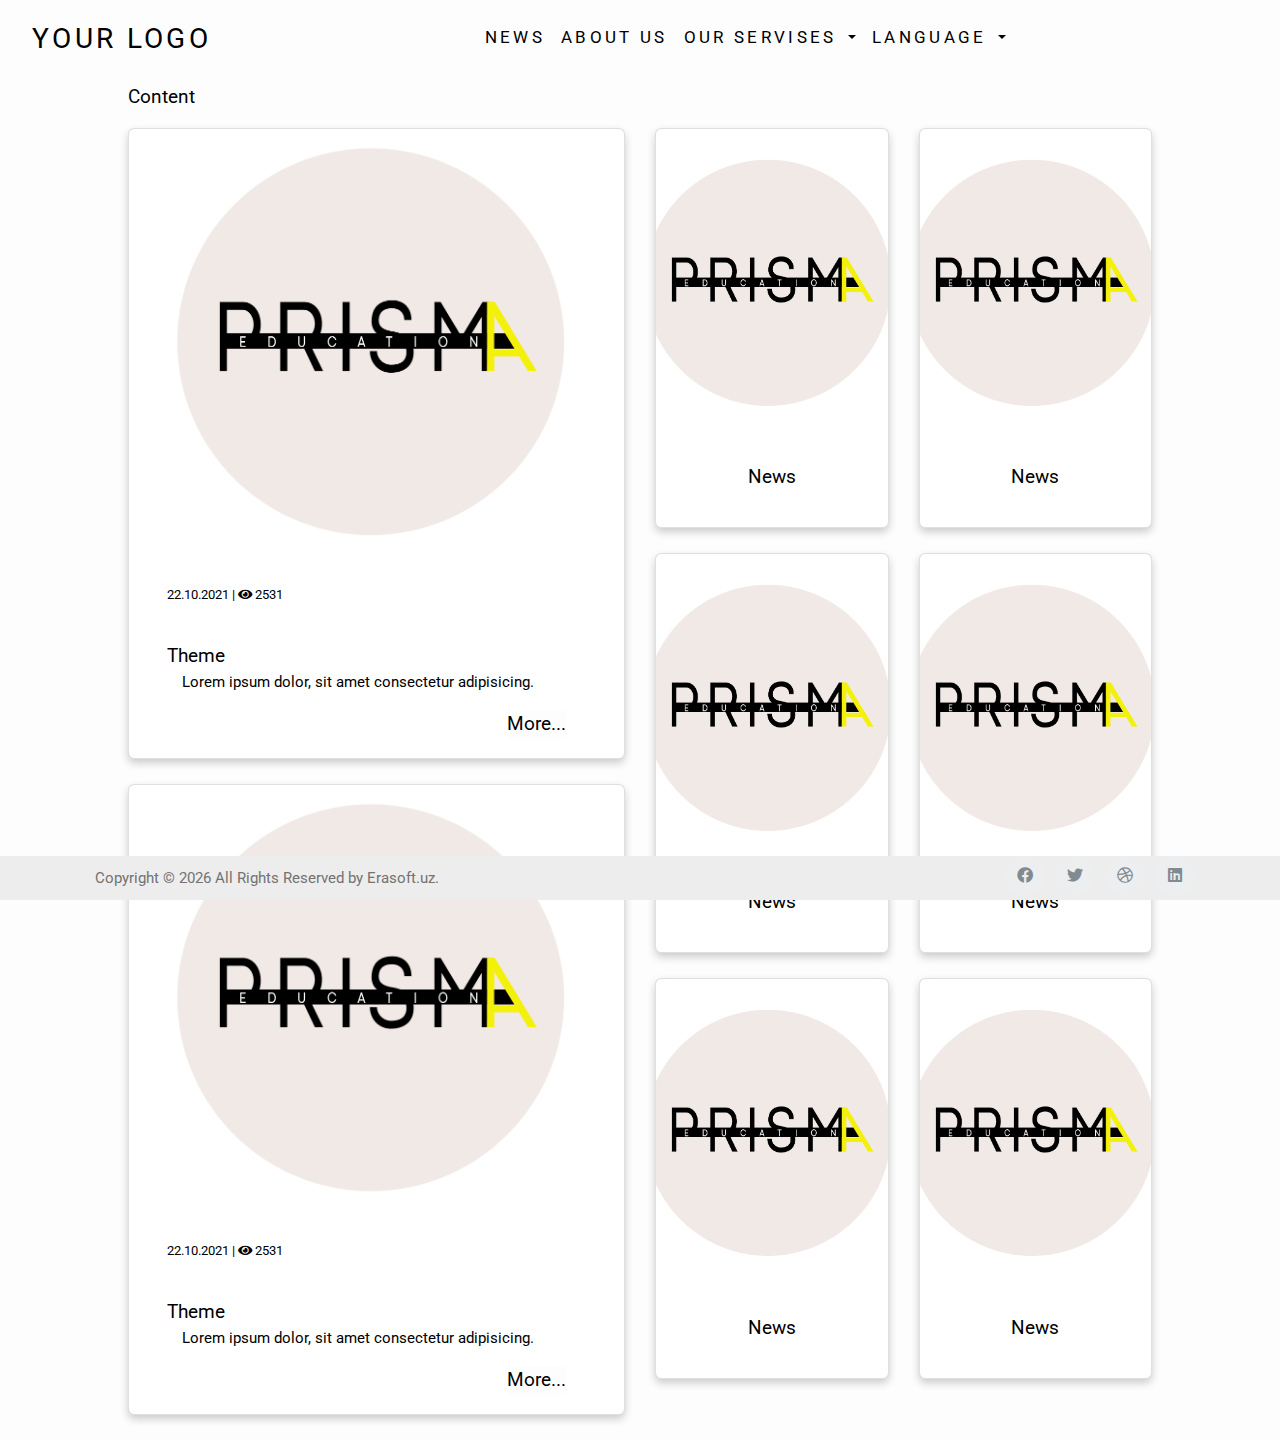
<file: index.html>
<!DOCTYPE html>
<html lang="en">

<head>
  <meta charset="UTF-8">
  <meta http-equiv="X-UA-Compatible" content="IE=edge">
  <meta name="viewport" content="width=device-width, initial-scale=1.0">
  <link rel="stylesheet" href="bootstrap/css/bootstrap.min.css">
  <link rel="stylesheet" href="style.css">
  <script src="https://cdnjs.cloudflare.com/ajax/libs/jquery/3.6.0/jquery.min.js" integrity="sha512-894YE6QWD5I59HgZOGReFYm4dnWc1Qt5NtvYSaNcOP+u1T9qYdvdihz0PPSiiqn/+/3e7Jo4EaG7TubfWGUrMQ==" crossorigin="anonymous" referrerpolicy="no-referrer"></script>
  <script src="bootstrap/js/bootstrap.min.js"></script>
  <link rel="stylesheet" href="https://cdnjs.cloudflare.com/ajax/libs/font-awesome/5.15.4/css/all.min.css" integrity="sha512-1ycn6IcaQQ40/MKBW2W4Rhis/DbILU74C1vSrLJxCq57o941Ym01SwNsOMqvEBFlcgUa6xLiPY/NS5R+E6ztJQ==" crossorigin="anonymous" referrerpolicy="no-referrer" />
  <title>Document</title>
</head>

<body>
  <nav class="navbar navbar-expand-md bg-dark navbar-dark nav1 fixed-top">
    <a class="navbar-brand" href="index.html">YOUR LOGO</a>
    <button class="navbar-toggler" type="button" data-toggle="collapse" data-target="#collapsibleNavbar">
      <span class="navbar-toggler-icon"></span>
    </button>
    <div class="collapse navbar-collapse  justify-content-center" id="collapsibleNavbar">
      <ul class="navbar-nav">
        <li class="nav-item">
          <a class="nav-link" href="news/news.html">NEWS</a>
        </li>
        <li class="nav-item">
          <a class="nav-link" href="#">ABOUT US</a>
        </li>
        <li class="nav-item dropdown">
          <a class="nav-link dropdown-toggle" href="#" id="navbardrop" data-toggle="dropdown">
            OUR SERVISES
          </a>
          <div class="dropdown-menu">
            <a class="dropdown-item" href="#">Link 1</a>
            <a class="dropdown-item" href="#">Link 2</a>
            <a class="dropdown-item" href="#">Link 3</a>
          </div>
        </li>

        <li class="nav-item dropdown align-items-end">
          <a class="nav-link dropdown-toggle" href="#" id="navbardrop" data-toggle="dropdown">
            LANGUAGE
          </a>
          <div class="dropdown-menu">
            <a class="dropdown-item" href="#">Uzbek</a>
            <a class="dropdown-item" href="#">Руский</a>
            <a class="dropdown-item" href="#">English</a>
          </div>
        </li>
      </ul>
    </div>
    </div>
  </nav>
  <div class="big-wrapper">
    <div class="row">
      <div class="col-md-12">
        <div class="nav-title">
          <p>Content</p>
        </div>
      </div>
    </div>
    <div class="row">
      <div class="col-md-6">
        <div class="card">
          <img class="big-card" src="with fon.png" alt="logo">
          <div class="containercard">
            <div class="date">
              <div class="row">
                <div class="col-md-6">
                  <div>
                    <span>22.10.2021</span>
                    <span>|</span>
                    <i class="fa fa-eye"></i>
                    <span>2531</span>
                  </div>
                </div>
              </div>
              <br>
              <!-- content theme -->
              <div class="nav-title font-medium-1">Theme</div>
              <div class="container">
                <div class="row">
                  <!-- content title-->
                  <div class="col-md-12">
                    <div class="item-text">
                      <p>Lorem ipsum dolor, sit amet consectetur adipisicing.</p>
                    </div>
                  </div>
                  <!-- main content -->
                  <div class="col-md-12 collapse" id="content">
                    <div class="item-text">
                      <p>Lorem ipsum dolor sit amet consectetur adipisicing elit. Laborum vero corrupti, esse culpa
                        sequi
                        possimus consectetur tempore quod fuga accusamus quis repellendus, ex eius sapiente consequatur?
                        Consequatur qui rerum non officia accusantium totam. Quam et velit laudantium doloremque
                        officia.
                        Dolore accusantium aliquid ut incidunt cumque dignissimos possimus obcaecati recusandae sed?</p>
                    </div>
                  </div>
                  <div class="col-12">
                    <button type="button" class="more-button" data-toggle="collapse"
                      data-target="#content">More...</button>
                  </div>
                </div>
              </div>
            </div>
          </div>
        </div>
        <div class="card">
          <img class="big-card" src="with fon.png" alt="logo">
          <div class="containercard">
            <div class="date">
              <div class="row">
                <div class="col-md-6">
                  <div>
                    <span>22.10.2021</span>
                    <span>|</span>
                    <i class="fa fa-eye"></i>
                    <span>2531</span>
                  </div>
                </div>
              </div>
              <br>
              <!-- content theme -->
              <div class="nav-title font-medium-1">Theme</div>
              <div class="container">
                <div class="row">
                  <!-- content title-->
                  <div class="col-md-12">
                    <div class="item-text">
                      <p>Lorem ipsum dolor, sit amet consectetur adipisicing.</p>
                    </div>
                  </div>
                  <!-- main content -->
                  <div class="col-md-12 collapse" id="content">
                    <div class="item-text">
                      <p>Lorem ipsum dolor sit amet consectetur adipisicing elit. Laborum vero corrupti, esse culpa
                        sequi
                        possimus consectetur tempore quod fuga accusamus quis repellendus, ex eius sapiente consequatur?
                        Consequatur qui rerum non officia accusantium totam. Quam et velit laudantium doloremque
                        officia.
                        Dolore accusantium aliquid ut incidunt cumque dignissimos possimus obcaecati recusandae sed?</p>
                    </div>
                  </div>
                  <div class="col-12">
                    <button type="button" class="more-button" data-toggle="collapse"
                      data-target="#content">More...</button>
                  </div>
                </div>
              </div>
            </div>
          </div>
        </div>
      </div>
      <div class="col-md-6">
        <div class="row">
          <div class="col-6  col-sm-6  col-md-6 col-lg-6 col-xl-6">
            <div class="card">
              <img src="with fon.png" alt="logo">
              <div class="containercard">
                <p class="itemcard">News</p>
              </div>
            </div>
          </div>
          <div class="col-6  col-sm-6  col-md-6 col-lg-6 col-xl-6">
            <div class="card">
              <img src="with fon.png" alt="logo">
              <div class="containercard">
                <p class="itemcard">News</p>
              </div>
            </div>
          </div>
          <div class="col-6  col-sm-6  col-md-6 col-lg-6 col-xl-6">
            <div class="card">
              <img src="with fon.png" alt="logo">
              <div class="containercard">
                <p class="itemcard">News</p>
              </div>
            </div>
          </div>
          <div class="col-6  col-sm-6  col-md-6 col-lg-6 col-xl-6">
            <div class="card">
              <img src="with fon.png" alt="logo">
              <div class="containercard">
                <p class="itemcard">News</p>
              </div>
            </div>
          </div>
          <div class="col-6  col-sm-6  col-md-6 col-lg-6 col-xl-6">
            <div class="card">
              <img src="with fon.png" alt="logo">
              <div class="containercard">
                <p class="itemcard">News</p>
              </div>
            </div>
          </div>
          <div class="col-6  col-sm-6  col-md-6 col-lg-6 col-xl-6">
            <div class="card">
              <img src="with fon.png" alt="logo">
              <div class="containercard">
                <p class="itemcard">News</p>
              </div>
            </div>
          </div>  
        </div>
      </div>
    </div>
  </div>
    <!-- Site footer -->
    <footer class="site-footer">
      <div class="container">
        <div class="row">
          <div class="col-md-8 col-sm-6 col-xs-12">
            <p class="copyright-text">Copyright &copy; <script>document.write(new Date().getFullYear())</script> All Rights Reserved by 
         <a href="#">Erasoft.uz</a>.
            </p>
          </div>

          <div class="col-md-4 col-sm-6 col-xs-12">
            <ul class="social-icons">
              <li><a class="facebook" href="#"><i class="fab fa-facebook"></i></a></li>
              <li><a class="twitter" href="#"><i class="fab fa-twitter"></i></a></li>
              <li><a class="dribbble" href="#"><i class="fab fa-dribbble"></i></a></li>
              <li><a class="linkedin" href="#"><i class="fab fa-linkedin"></i></a></li>   
            </ul>
          </div>
        </div>
      </div>
</footer>
</body>

</html>
</file>
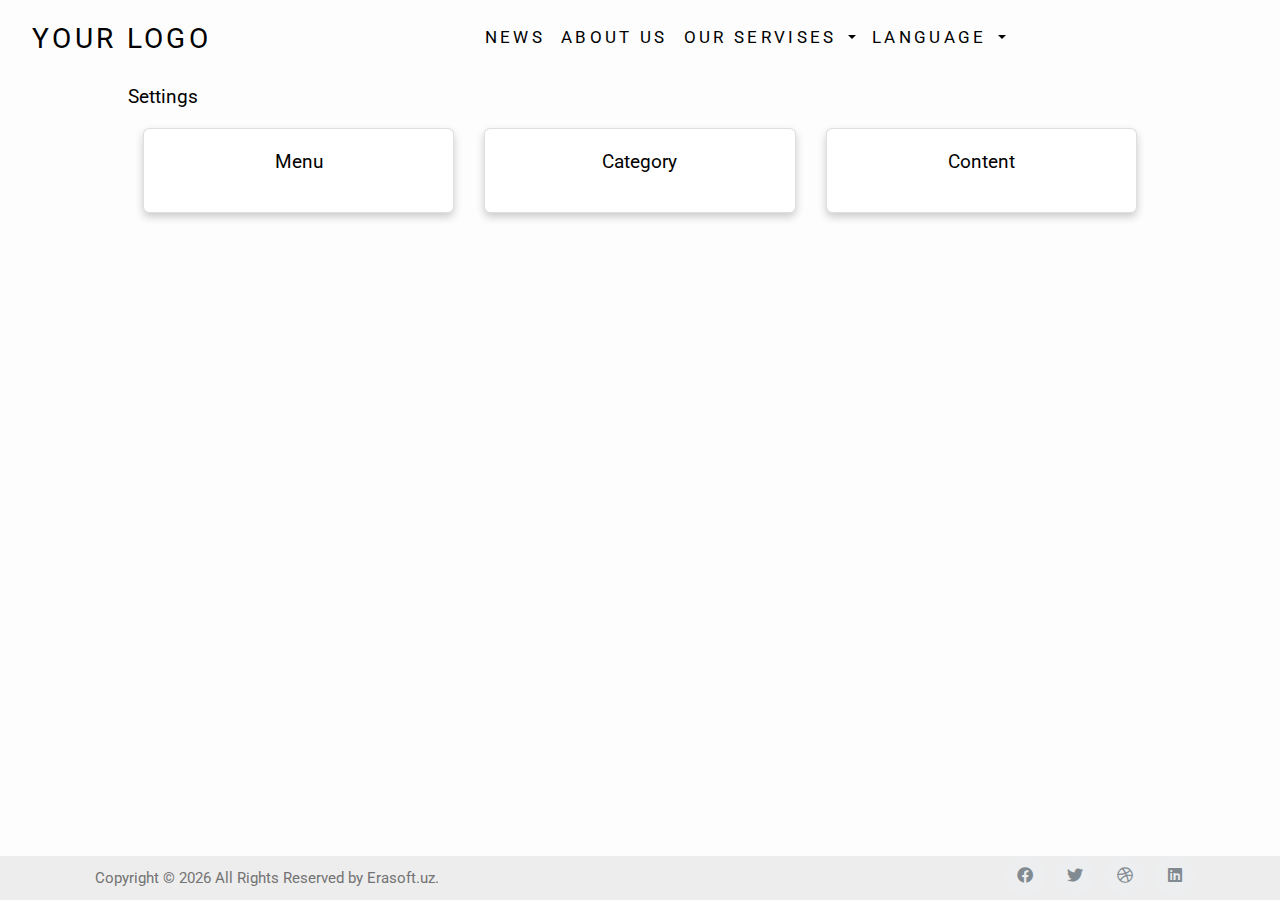
<file: admin/admin.html>
<!DOCTYPE html>
<html lang="en">

<head>
  <meta charset="UTF-8">
  <meta http-equiv="X-UA-Compatible" content="IE=edge">
  <meta name="viewport" content="width=device-width, initial-scale=1.0">
  <link rel="stylesheet" href="../bootstrap/css/bootstrap.min.css">
  <link rel="stylesheet" href="../style.css">
  <link rel="stylesheet" href="./st.css">
  <script src="https://cdnjs.cloudflare.com/ajax/libs/jquery/3.6.0/jquery.min.js"
    integrity="sha512-894YE6QWD5I59HgZOGReFYm4dnWc1Qt5NtvYSaNcOP+u1T9qYdvdihz0PPSiiqn/+/3e7Jo4EaG7TubfWGUrMQ=="
    crossorigin="anonymous" referrerpolicy="no-referrer"></script>
  <script src="../bootstrap/js/bootstrap.min.js"></script>
  <link rel="stylesheet" href="https://cdnjs.cloudflare.com/ajax/libs/font-awesome/5.15.4/css/all.min.css"
    integrity="sha512-1ycn6IcaQQ40/MKBW2W4Rhis/DbILU74C1vSrLJxCq57o941Ym01SwNsOMqvEBFlcgUa6xLiPY/NS5R+E6ztJQ=="
    crossorigin="anonymous" referrerpolicy="no-referrer" />
  <title>Document</title>
</head>

<body>
  <nav class="navbar navbar-expand-md bg-dark navbar-dark nav1 fixed-top">
    <a class="navbar-brand" href="../index.html">YOUR LOGO</a>
    <button class="navbar-toggler" type="button" data-toggle="collapse" data-target="#collapsibleNavbar">
      <span class="navbar-toggler-icon"></span>
    </button>
    <div class="collapse navbar-collapse  justify-content-center" id="collapsibleNavbar">
      <ul class="navbar-nav">
        <li class="nav-item">
          <a class="nav-link" href="./news.html">NEWS</a>
        </li>
        <li class="nav-item">
          <a class="nav-link" href="#">ABOUT US</a>
        </li>
        <li class="nav-item dropdown">
          <a class="nav-link dropdown-toggle" href="#" id="navbardrop" data-toggle="dropdown">
            OUR SERVISES
          </a>
          <div class="dropdown-menu">
            <a class="dropdown-item" href="#">Link 1</a>
            <a class="dropdown-item" href="#">Link 2</a>
            <a class="dropdown-item" href="#">Link 3</a>
          </div>
        </li>

        <li class="nav-item dropdown align-items-end">
          <a class="nav-link dropdown-toggle" href="#" id="navbardrop" data-toggle="dropdown">
            LANGUAGE
          </a>
          <div class="dropdown-menu">
            <a class="dropdown-item" href="#">Uzbek</a>
            <a class="dropdown-item" href="#">Руский</a>
            <a class="dropdown-item" href="#">English</a>
          </div>
        </li>
      </ul>
    </div>
    </div>
  </nav>
  <div class="big-wrapper">
    <div class="row">
      <div class="col-md-12">
        <div class="nav-title">
          <p>Settings</p>
        </div>
      </div>
    </div>
    <div class="col-md-12">
        <div class="row">
          <div class="col-4  col-sm-4  col-md-4 col-lg-4 col-xl-4">
            <a href="./menu/menu.html">
                <div class="card">
                    <div class="containercard">
                        <p class="itemcard">Menu</p>
                    </div>
                </div>
            </a>
          </div>
          <div class="col-4  col-sm-4  col-md-4 col-lg-4 col-xl-4">
            <a href="./category/category.html">
                <div class="card">
                    <div class="containercard">
                        <p class="itemcard">Category</p>
                    </div>
                </div>
            </a>
          </div>
          <div class="col-4  col-sm-4  col-md-4 col-lg-4 col-xl-4">
            <a href="./content/content.html">
                <div class="card">
                    <div class="containercard">
                        <p class="itemcard">Content</p>
                    </div>
                </div>
            </a>
          </div>  
        </div>
      </div>
  </div>
  <!-- Site footer -->
  <footer class="site-footer">
    <div class="container">
      <div class="row">
        <div class="col-md-8 col-sm-6 col-xs-12">
          <p class="copyright-text">Copyright &copy; <script>document.write(new Date().getFullYear())</script> All Rights Reserved by 
       <a href="#">Erasoft.uz</a>.
          </p>
        </div>

        <div class="col-md-4 col-sm-6 col-xs-12">
          <ul class="social-icons">
            <li><a class="facebook" href="#"><i class="fab fa-facebook"></i></a></li>
            <li><a class="twitter" href="#"><i class="fab fa-twitter"></i></a></li>
            <li><a class="dribbble" href="#"><i class="fab fa-dribbble"></i></a></li>
            <li><a class="linkedin" href="#"><i class="fab fa-linkedin"></i></a></li>   
          </ul>
        </div>
      </div>
    </div>
</footer>
</body>

</html>
</file>
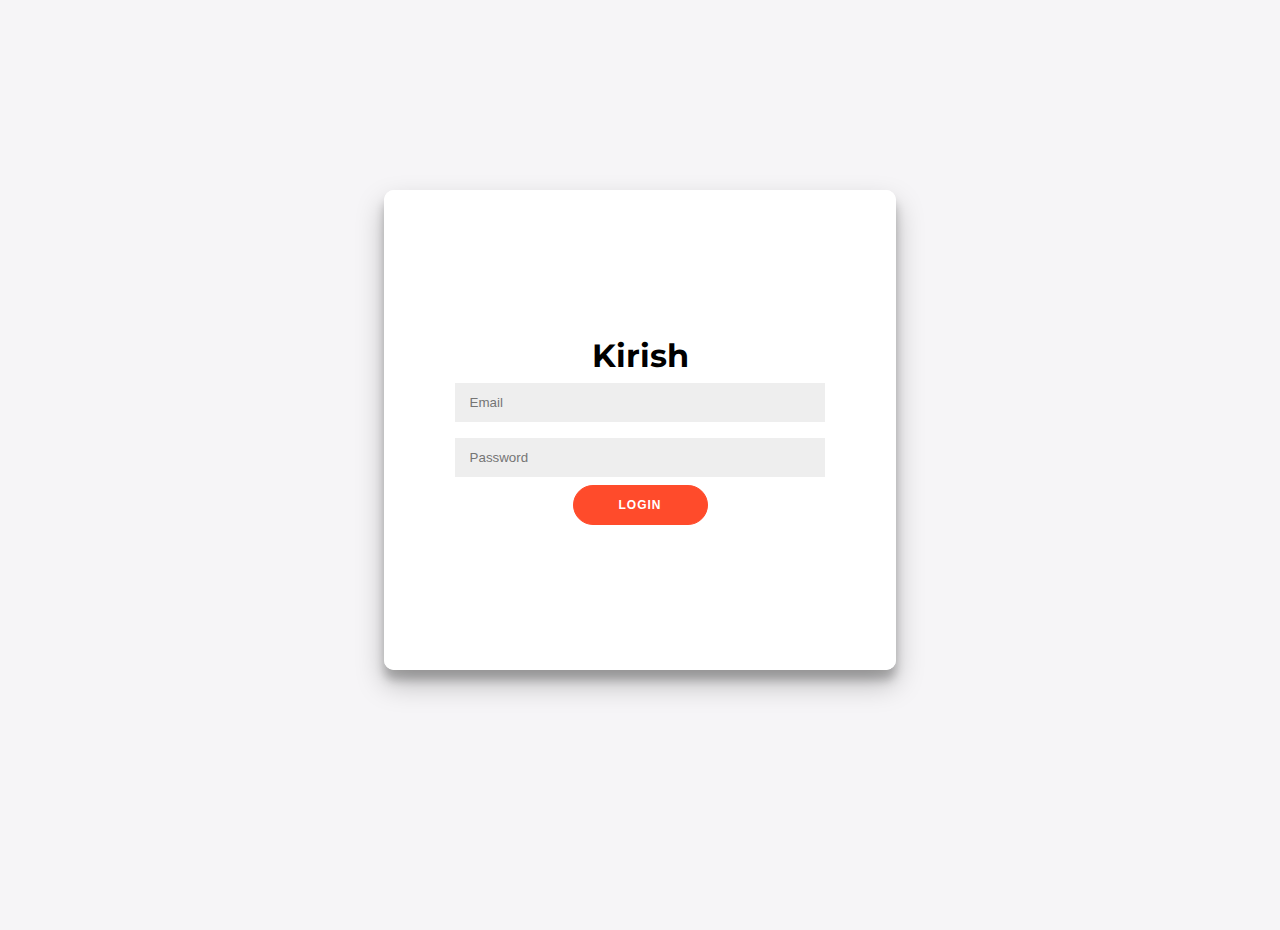
<file: admin/login.html>
<!DOCTYPE html>
<html lang="en">
<head>
    <meta charset="UTF-8">
    <meta http-equiv="X-UA-Compatible" content="IE=edge">
    <meta name="viewport" content="width=device-width, initial-scale=1.0">
    <title>Kirish</title>
    <link rel="stylesheet" href="style.css">
    <link rel="stylesheet" href="https://cdnjs.cloudflare.com/ajax/libs/font-awesome/5.15.4/css/all.min.css">
</head>
<body>
	
<div class="container" id="container">
	<div class="form-container sign-in-container">
		<form action="#">
			<h1>Kirish</h1>
			<input type="email" placeholder="Email" />
			<input type="password" placeholder="Password" />
			<button>Login</button>
		</form>
	</div>

</div>


</body>
</html>
</file>
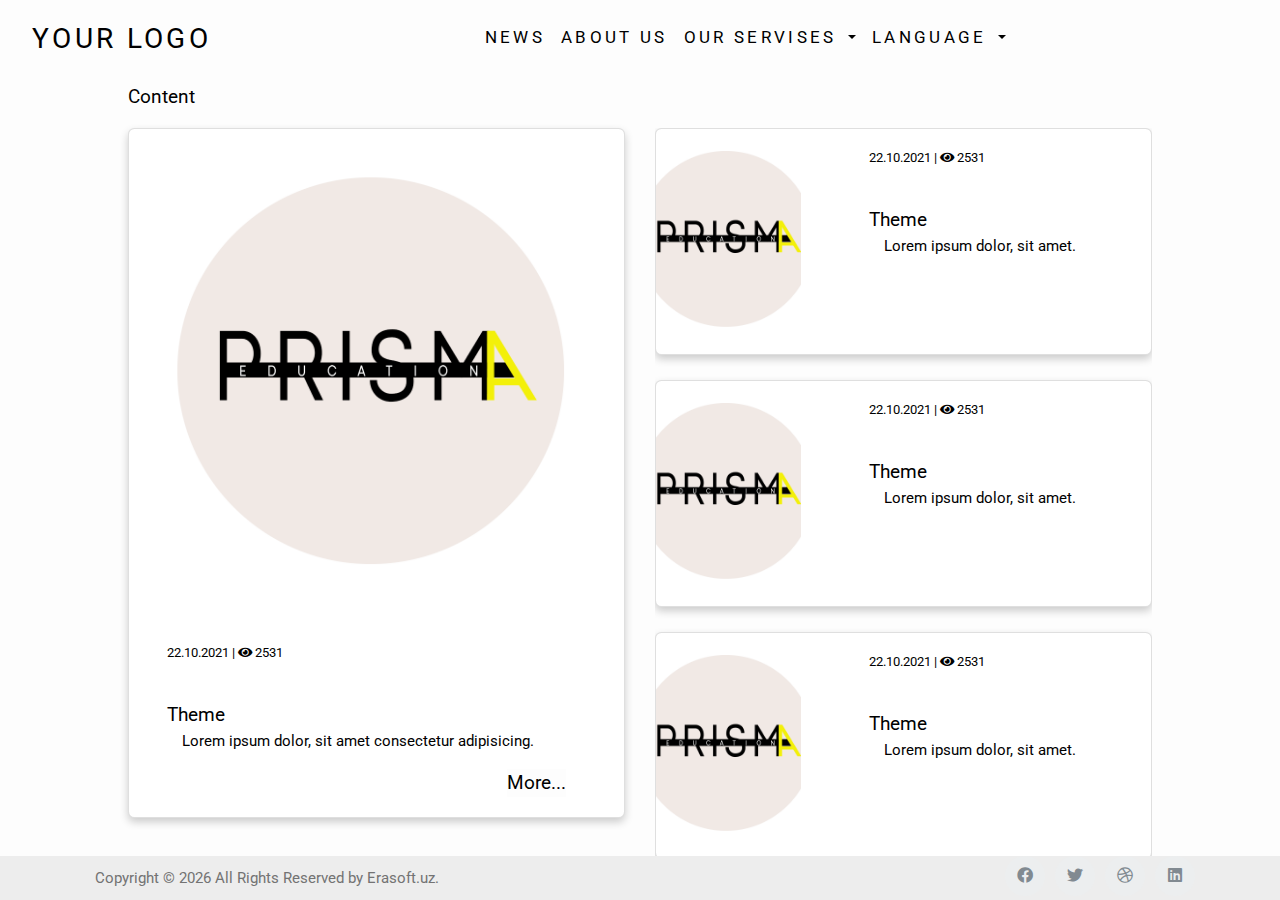
<file: news/news.html>
<!DOCTYPE html>
<html lang="en">

<head>
  <meta charset="UTF-8">
  <meta http-equiv="X-UA-Compatible" content="IE=edge">
  <meta name="viewport" content="width=device-width, initial-scale=1.0">
  <link rel="stylesheet" href="../bootstrap/css/bootstrap.min.css">
  <link rel="stylesheet" href="../style.css">
  <script src="https://cdnjs.cloudflare.com/ajax/libs/jquery/3.6.0/jquery.min.js"
    integrity="sha512-894YE6QWD5I59HgZOGReFYm4dnWc1Qt5NtvYSaNcOP+u1T9qYdvdihz0PPSiiqn/+/3e7Jo4EaG7TubfWGUrMQ=="
    crossorigin="anonymous" referrerpolicy="no-referrer"></script>
  <script src="../bootstrap/js/bootstrap.min.js"></script>
  <link rel="stylesheet" href="https://cdnjs.cloudflare.com/ajax/libs/font-awesome/5.15.4/css/all.min.css"
    integrity="sha512-1ycn6IcaQQ40/MKBW2W4Rhis/DbILU74C1vSrLJxCq57o941Ym01SwNsOMqvEBFlcgUa6xLiPY/NS5R+E6ztJQ=="
    crossorigin="anonymous" referrerpolicy="no-referrer" />
  <title>Document</title>
</head>

<body>
  <nav class="navbar navbar-expand-md bg-dark navbar-dark nav1 fixed-top">
    <a class="navbar-brand" href="../index.html">YOUR LOGO</a>
    <button class="navbar-toggler" type="button" data-toggle="collapse" data-target="#collapsibleNavbar">
      <span class="navbar-toggler-icon"></span>
    </button>
    <div class="collapse navbar-collapse  justify-content-center" id="collapsibleNavbar">
      <ul class="navbar-nav">
        <li class="nav-item">
          <a class="nav-link" href="./news.html">NEWS</a>
        </li>
        <li class="nav-item">
          <a class="nav-link" href="#">ABOUT US</a>
        </li>
        <li class="nav-item dropdown">
          <a class="nav-link dropdown-toggle" href="#" id="navbardrop" data-toggle="dropdown">
            OUR SERVISES
          </a>
          <div class="dropdown-menu">
            <a class="dropdown-item" href="#">Link 1</a>
            <a class="dropdown-item" href="#">Link 2</a>
            <a class="dropdown-item" href="#">Link 3</a>
          </div>
        </li>

        <li class="nav-item dropdown align-items-end">
          <a class="nav-link dropdown-toggle" href="#" id="navbardrop" data-toggle="dropdown">
            LANGUAGE
          </a>
          <div class="dropdown-menu">
            <a class="dropdown-item" href="#">Uzbek</a>
            <a class="dropdown-item" href="#">Руский</a>
            <a class="dropdown-item" href="#">English</a>
          </div>
        </li>
      </ul>
    </div>
    </div>
  </nav>
  <div class="big-wrapper">
    <div class="row">
      <div class="col-md-12">
        <div class="nav-title">
          <p>Content</p>
        </div>
      </div>
    </div>
    <div class="row">
      <div class="col-md-6">
        <div class="card">
          <img class="big-content" src="../with fon.png" alt="logo">
          <div class="containercard">
            <div class="date">
              <div class="row">
                <div class="col-md-6">
                  <div>
                    <span>22.10.2021</span>
                    <span>|</span>
                    <i class="fa fa-eye"></i>
                    <span>2531</span>
                  </div>
                </div>
              </div>
              <br>
              <!-- content theme -->
              <div class="nav-title font-medium-3">Theme</div>
              <div class="container">
                <div class="row">
                  <!-- content title-->
                  <div class="col-md-12">
                    <div class="item-text">
                      <p>Lorem ipsum dolor, sit amet consectetur adipisicing.</p>
                    </div>
                  </div>
                  <!-- main content -->
                  <div class="col-md-12 collapse" id="content">
                    <div class="item-text">
                      <p>Lorem ipsum dolor sit amet consectetur adipisicing elit. Laborum vero corrupti, esse culpa
                        sequi
                        possimus consectetur tempore quod fuga accusamus quis repellendus, ex eius sapiente consequatur?
                        Consequatur qui rerum non officia accusantium totam. Quam et velit laudantium doloremque
                        officia.
                        Dolore accusantium aliquid ut incidunt cumque dignissimos possimus obcaecati recusandae sed?</p>
                    </div>
                  </div>
                  <div class="col-12">
                    <button type="button" class="more-button" data-toggle="collapse"
                      data-target="#content">More...</button>
                  </div>
                </div>
              </div>
            </div>
          </div>
        </div>
      </div>
      <div class="col-md-6">
        <div class="scroll-bar">
          <div class="row">
            <div class="col-12">
              <div class="card">
                <div class="row">
                  <div class="col-4">
                    <img class="mini-content" src="../with fon.png" alt="logo">
                  </div>
                  <div class="col-8">
                    <div class="containercard">
                      <div class="date">
                        <div class="row">
                          <div class="col-md-8">
                            <div>
                              <span>22.10.2021</span>
                              <span>|</span>
                              <i class="fa fa-eye"></i>
                              <span>2531</span>
                            </div>
                          </div>
                        </div>
                        <br>
                        <!-- content theme -->
                        <div class="nav-title font-medium-3">Theme</div>
                        <div class="container">
                          <div class="row">
                            <!-- content title-->
                            <div class="col-md-12">
                              <div class="item-text">
                                <p>Lorem ipsum dolor, sit amet.</p>
                              </div>
                            </div>
                          </div>
                        </div>
                      </div>
                    </div>
                  </div>
                </div>
              </div>
            </div>
            <div class="col-12">
              <div class="card">
                <div class="row">
                  <div class="col-4">
                    <img class="mini-content" src="../with fon.png" alt="logo">
                  </div>
                  <div class="col-8">
                    <div class="containercard">
                      <div class="date">
                        <div class="row">
                          <div class="col-md-8">
                            <div>
                              <span>22.10.2021</span>
                              <span>|</span>
                              <i class="fa fa-eye"></i>
                              <span>2531</span>
                            </div>
                          </div>
                        </div>
                        <br>
                        <!-- content theme -->
                        <div class="nav-title font-medium-3">Theme</div>
                        <div class="container">
                          <div class="row">
                            <!-- content title-->
                            <div class="col-md-12">
                              <div class="item-text">
                                <p>Lorem ipsum dolor, sit amet.</p>
                              </div>
                            </div>
                          </div>
                        </div>
                      </div>
                    </div>
                  </div>
                </div>
              </div>
            </div>
            <div class="col-12">
              <div class="card">
                <div class="row">
                  <div class="col-4">
                    <img class="mini-content" src="../with fon.png" alt="logo">
                  </div>
                  <div class="col-8">
                    <div class="containercard">
                      <div class="date">
                        <div class="row">
                          <div class="col-md-8">
                            <div>
                              <span>22.10.2021</span>
                              <span>|</span>
                              <i class="fa fa-eye"></i>
                              <span>2531</span>
                            </div>
                          </div>
                        </div>
                        <br>
                        <!-- content theme -->
                        <div class="nav-title font-medium-3">Theme</div>
                        <div class="container">
                          <div class="row">
                            <!-- content title-->
                            <div class="col-md-12">
                              <div class="item-text">
                                <p>Lorem ipsum dolor, sit amet.</p>
                              </div>
                            </div>
                          </div>
                        </div>
                      </div>
                    </div>
                  </div>
                </div>
              </div>
            </div>
            <div class="col-12">
              <div class="card">
                <div class="row">
                  <div class="col-4">
                    <img class="mini-content" src="../with fon.png" alt="logo">
                  </div>
                  <div class="col-8">
                    <div class="containercard">
                      <div class="date">
                        <div class="row">
                          <div class="col-md-8">
                            <div>
                              <span>22.10.2021</span>
                              <span>|</span>
                              <i class="fa fa-eye"></i>
                              <span>2531</span>
                            </div>
                          </div>
                        </div>
                        <br>
                        <!-- content theme -->
                        <div class="nav-title font-medium-3">Theme</div>
                        <div class="container">
                          <div class="row">
                            <!-- content title-->
                            <div class="col-md-12">
                              <div class="item-text">
                                <p>Lorem ipsum dolor, sit amet.</p>
                              </div>
                            </div>
                          </div>
                        </div>
                      </div>
                    </div>
                  </div>
                </div>
              </div>
            </div>
            <div class="col-12">
              <div class="card">
                <div class="row">
                  <div class="col-4">
                    <img class="mini-content" src="../with fon.png" alt="logo">
                  </div>
                  <div class="col-8">
                    <div class="containercard">
                      <div class="date">
                        <div class="row">
                          <div class="col-md-8">
                            <div>
                              <span>22.10.2021</span>
                              <span>|</span>
                              <i class="fa fa-eye"></i>
                              <span>2531</span>
                            </div>
                          </div>
                        </div>
                        <br>
                        <!-- content theme -->
                        <div class="nav-title font-medium-3">Theme</div>
                        <div class="container">
                          <div class="row">
                            <!-- content title-->
                            <div class="col-md-12">
                              <div class="item-text">
                                <p>Lorem ipsum dolor, sit amet.</p>
                              </div>
                            </div>
                          </div>
                        </div>
                      </div>
                    </div>
                  </div>
                </div>
              </div>
            </div>
            <div class="col-12">
              <div class="card">
                <div class="row">
                  <div class="col-4">
                    <img class="mini-content" src="../with fon.png" alt="logo">
                  </div>
                  <div class="col-8">
                    <div class="containercard">
                      <div class="date">
                        <div class="row">
                          <div class="col-md-8">
                            <div>
                              <span>22.10.2021</span>
                              <span>|</span>
                              <i class="fa fa-eye"></i>
                              <span>2531</span>
                            </div>
                          </div>
                        </div>
                        <br>
                        <!-- content theme -->
                        <div class="nav-title font-medium-3">Theme</div>
                        <div class="container">
                          <div class="row">
                            <!-- content title-->
                            <div class="col-md-12">
                              <div class="item-text">
                                <p>Lorem ipsum dolor, sit amet.</p>
                              </div>
                            </div>
                          </div>
                        </div>
                      </div>
                    </div>
                  </div>
                </div>
              </div>
            </div>
          </div>
        </div>
      </div>
    </div>
  </div>
  <!-- Site footer -->
  <footer class="site-footer">
    <div class="container">
      <div class="row">
        <div class="col-md-8 col-sm-6 col-xs-12">
          <p class="copyright-text">Copyright &copy; <script>document.write(new Date().getFullYear())</script> All Rights Reserved by 
       <a href="#">Erasoft.uz</a>.
          </p>
        </div>

        <div class="col-md-4 col-sm-6 col-xs-12">
          <ul class="social-icons">
            <li><a class="facebook" href="#"><i class="fab fa-facebook"></i></a></li>
            <li><a class="twitter" href="#"><i class="fab fa-twitter"></i></a></li>
            <li><a class="dribbble" href="#"><i class="fab fa-dribbble"></i></a></li>
            <li><a class="linkedin" href="#"><i class="fab fa-linkedin"></i></a></li>   
          </ul>
        </div>
      </div>
    </div>
</footer>
</body>

</html>
</file>
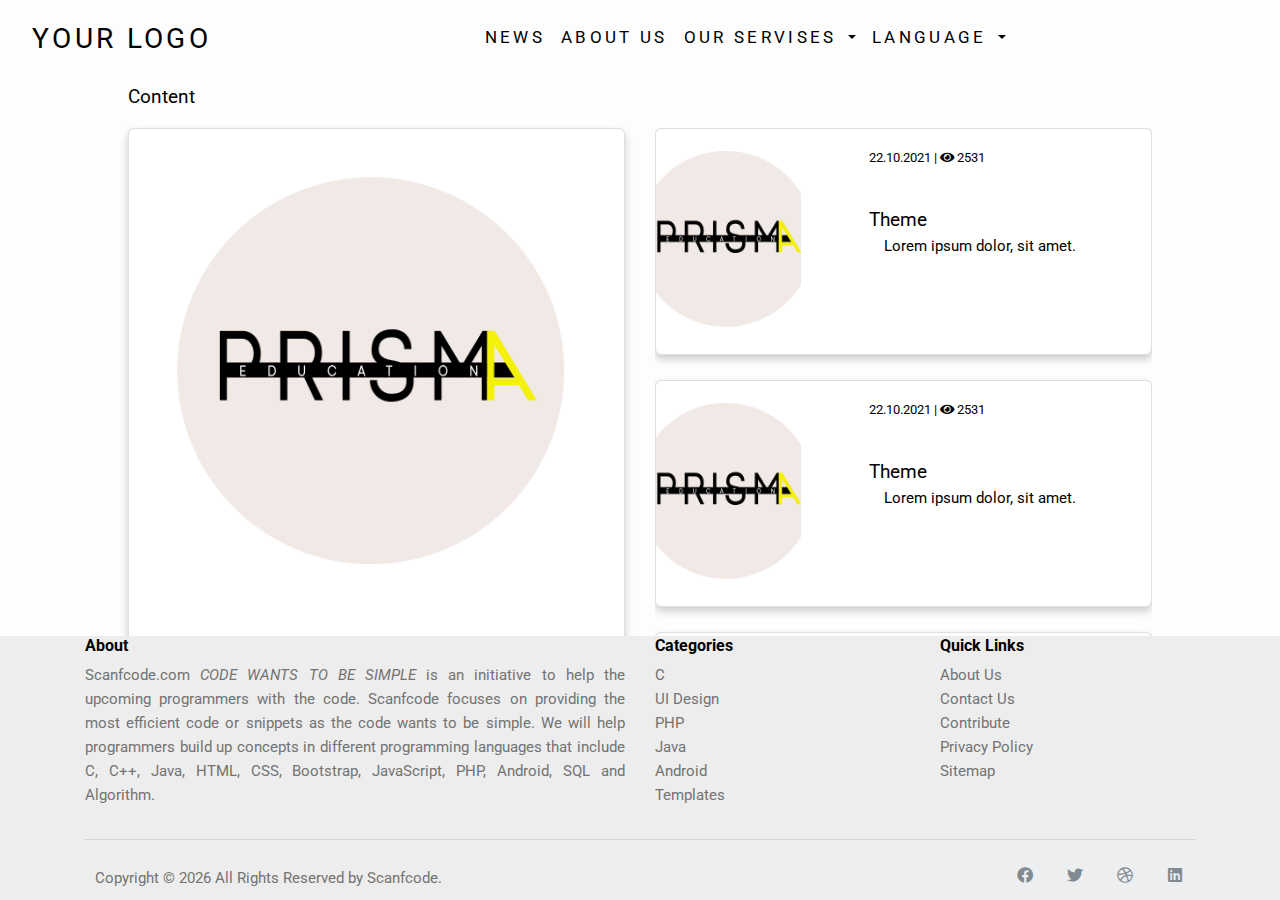
<file: News/News.html>
<!DOCTYPE html>
<html lang="en">

<head>
  <meta charset="UTF-8">
  <meta http-equiv="X-UA-Compatible" content="IE=edge">
  <meta name="viewport" content="width=device-width, initial-scale=1.0">
  <link rel="stylesheet" href="../bootstrap/css/bootstrap.min.css">
  <link rel="stylesheet" href="../style.css">
  <script src="https://cdnjs.cloudflare.com/ajax/libs/jquery/3.6.0/jquery.min.js"
    integrity="sha512-894YE6QWD5I59HgZOGReFYm4dnWc1Qt5NtvYSaNcOP+u1T9qYdvdihz0PPSiiqn/+/3e7Jo4EaG7TubfWGUrMQ=="
    crossorigin="anonymous" referrerpolicy="no-referrer"></script>
  <script src="../bootstrap/js/bootstrap.min.js"></script>
  <link rel="stylesheet" href="https://cdnjs.cloudflare.com/ajax/libs/font-awesome/5.15.4/css/all.min.css"
    integrity="sha512-1ycn6IcaQQ40/MKBW2W4Rhis/DbILU74C1vSrLJxCq57o941Ym01SwNsOMqvEBFlcgUa6xLiPY/NS5R+E6ztJQ=="
    crossorigin="anonymous" referrerpolicy="no-referrer" />
  <title>Document</title>
</head>

<body>
  <nav class="navbar navbar-expand-md bg-dark navbar-dark nav1 fixed-top">
    <a class="navbar-brand" href="../index.html">YOUR LOGO</a>
    <button class="navbar-toggler" type="button" data-toggle="collapse" data-target="#collapsibleNavbar">
      <span class="navbar-toggler-icon"></span>
    </button>
    <div class="collapse navbar-collapse  justify-content-center" id="collapsibleNavbar">
      <ul class="navbar-nav">
        <li class="nav-item">
          <a class="nav-link" href="./News.html">NEWS</a>
        </li>
        <li class="nav-item">
          <a class="nav-link" href="#">ABOUT US</a>
        </li>
        <li class="nav-item dropdown">
          <a class="nav-link dropdown-toggle" href="#" id="navbardrop" data-toggle="dropdown">
            OUR SERVISES
          </a>
          <div class="dropdown-menu">
            <a class="dropdown-item" href="#">Link 1</a>
            <a class="dropdown-item" href="#">Link 2</a>
            <a class="dropdown-item" href="#">Link 3</a>
          </div>
        </li>

        <li class="nav-item dropdown align-items-end">
          <a class="nav-link dropdown-toggle" href="#" id="navbardrop" data-toggle="dropdown">
            LANGUAGE
          </a>
          <div class="dropdown-menu">
            <a class="dropdown-item" href="#">Uzbek</a>
            <a class="dropdown-item" href="#">Руский</a>
            <a class="dropdown-item" href="#">English</a>
          </div>
        </li>
      </ul>
    </div>
    </div>
  </nav>
  <div class="big-wrapper">
    <div class="row">
      <div class="col-md-12">
        <div class="nav-title">
          <p>Content</p>
        </div>
      </div>
    </div>
    <div class="row">
      <div class="col-md-6">
        <div class="card">
          <img class="big-content" src="../with fon.png" alt="logo">
          <div class="containercard">
            <div class="date">
              <div class="row">
                <div class="col-md-6">
                  <div>
                    <span>22.10.2021</span>
                    <span>|</span>
                    <i class="fa fa-eye"></i>
                    <span>2531</span>
                  </div>
                </div>
              </div>
              <br>
              <!-- content theme -->
              <div class="nav-title font-medium-3">Theme</div>
              <div class="container">
                <div class="row">
                  <!-- content title-->
                  <div class="col-md-12">
                    <div class="item-text">
                      <p>Lorem ipsum dolor, sit amet consectetur adipisicing.</p>
                    </div>
                  </div>
                  <!-- main content -->
                  <div class="col-md-12 collapse" id="content">
                    <div class="item-text">
                      <p>Lorem ipsum dolor sit amet consectetur adipisicing elit. Laborum vero corrupti, esse culpa
                        sequi
                        possimus consectetur tempore quod fuga accusamus quis repellendus, ex eius sapiente consequatur?
                        Consequatur qui rerum non officia accusantium totam. Quam et velit laudantium doloremque
                        officia.
                        Dolore accusantium aliquid ut incidunt cumque dignissimos possimus obcaecati recusandae sed?</p>
                    </div>
                  </div>
                  <div class="col-12">
                    <button type="button" class="more-button" data-toggle="collapse"
                      data-target="#content">More...</button>
                  </div>
                </div>
              </div>
            </div>
          </div>
        </div>
      </div>
      <div class="col-md-6">
        <div class="scroll-bar">
          <div class="row">
            <div class="col-12">
              <div class="card">
                <div class="row">
                  <div class="col-4">
                    <img class="mini-content" src="../with fon.png" alt="logo">
                  </div>
                  <div class="col-8">
                    <div class="containercard">
                      <div class="date">
                        <div class="row">
                          <div class="col-md-8">
                            <div>
                              <span>22.10.2021</span>
                              <span>|</span>
                              <i class="fa fa-eye"></i>
                              <span>2531</span>
                            </div>
                          </div>
                        </div>
                        <br>
                        <!-- content theme -->
                        <div class="nav-title font-medium-3">Theme</div>
                        <div class="container">
                          <div class="row">
                            <!-- content title-->
                            <div class="col-md-12">
                              <div class="item-text">
                                <p>Lorem ipsum dolor, sit amet.</p>
                              </div>
                            </div>
                          </div>
                        </div>
                      </div>
                    </div>
                  </div>
                </div>
              </div>
            </div>
            <div class="col-12">
              <div class="card">
                <div class="row">
                  <div class="col-4">
                    <img class="mini-content" src="../with fon.png" alt="logo">
                  </div>
                  <div class="col-8">
                    <div class="containercard">
                      <div class="date">
                        <div class="row">
                          <div class="col-md-8">
                            <div>
                              <span>22.10.2021</span>
                              <span>|</span>
                              <i class="fa fa-eye"></i>
                              <span>2531</span>
                            </div>
                          </div>
                        </div>
                        <br>
                        <!-- content theme -->
                        <div class="nav-title font-medium-3">Theme</div>
                        <div class="container">
                          <div class="row">
                            <!-- content title-->
                            <div class="col-md-12">
                              <div class="item-text">
                                <p>Lorem ipsum dolor, sit amet.</p>
                              </div>
                            </div>
                          </div>
                        </div>
                      </div>
                    </div>
                  </div>
                </div>
              </div>
            </div>
            <div class="col-12">
              <div class="card">
                <div class="row">
                  <div class="col-4">
                    <img class="mini-content" src="../with fon.png" alt="logo">
                  </div>
                  <div class="col-8">
                    <div class="containercard">
                      <div class="date">
                        <div class="row">
                          <div class="col-md-8">
                            <div>
                              <span>22.10.2021</span>
                              <span>|</span>
                              <i class="fa fa-eye"></i>
                              <span>2531</span>
                            </div>
                          </div>
                        </div>
                        <br>
                        <!-- content theme -->
                        <div class="nav-title font-medium-3">Theme</div>
                        <div class="container">
                          <div class="row">
                            <!-- content title-->
                            <div class="col-md-12">
                              <div class="item-text">
                                <p>Lorem ipsum dolor, sit amet.</p>
                              </div>
                            </div>
                          </div>
                        </div>
                      </div>
                    </div>
                  </div>
                </div>
              </div>
            </div>
            <div class="col-12">
              <div class="card">
                <div class="row">
                  <div class="col-4">
                    <img class="mini-content" src="../with fon.png" alt="logo">
                  </div>
                  <div class="col-8">
                    <div class="containercard">
                      <div class="date">
                        <div class="row">
                          <div class="col-md-8">
                            <div>
                              <span>22.10.2021</span>
                              <span>|</span>
                              <i class="fa fa-eye"></i>
                              <span>2531</span>
                            </div>
                          </div>
                        </div>
                        <br>
                        <!-- content theme -->
                        <div class="nav-title font-medium-3">Theme</div>
                        <div class="container">
                          <div class="row">
                            <!-- content title-->
                            <div class="col-md-12">
                              <div class="item-text">
                                <p>Lorem ipsum dolor, sit amet.</p>
                              </div>
                            </div>
                          </div>
                        </div>
                      </div>
                    </div>
                  </div>
                </div>
              </div>
            </div>
            <div class="col-12">
              <div class="card">
                <div class="row">
                  <div class="col-4">
                    <img class="mini-content" src="../with fon.png" alt="logo">
                  </div>
                  <div class="col-8">
                    <div class="containercard">
                      <div class="date">
                        <div class="row">
                          <div class="col-md-8">
                            <div>
                              <span>22.10.2021</span>
                              <span>|</span>
                              <i class="fa fa-eye"></i>
                              <span>2531</span>
                            </div>
                          </div>
                        </div>
                        <br>
                        <!-- content theme -->
                        <div class="nav-title font-medium-3">Theme</div>
                        <div class="container">
                          <div class="row">
                            <!-- content title-->
                            <div class="col-md-12">
                              <div class="item-text">
                                <p>Lorem ipsum dolor, sit amet.</p>
                              </div>
                            </div>
                          </div>
                        </div>
                      </div>
                    </div>
                  </div>
                </div>
              </div>
            </div>
            <div class="col-12">
              <div class="card">
                <div class="row">
                  <div class="col-4">
                    <img class="mini-content" src="../with fon.png" alt="logo">
                  </div>
                  <div class="col-8">
                    <div class="containercard">
                      <div class="date">
                        <div class="row">
                          <div class="col-md-8">
                            <div>
                              <span>22.10.2021</span>
                              <span>|</span>
                              <i class="fa fa-eye"></i>
                              <span>2531</span>
                            </div>
                          </div>
                        </div>
                        <br>
                        <!-- content theme -->
                        <div class="nav-title font-medium-3">Theme</div>
                        <div class="container">
                          <div class="row">
                            <!-- content title-->
                            <div class="col-md-12">
                              <div class="item-text">
                                <p>Lorem ipsum dolor, sit amet.</p>
                              </div>
                            </div>
                          </div>
                        </div>
                      </div>
                    </div>
                  </div>
                </div>
              </div>
            </div>
          </div>
        </div>
      </div>
    </div>
  </div>
  <!-- Site footer -->
  <footer class="site-footer">
    <div class="container">
      <div class="row">
        <div class="col-sm-12 col-md-6">
          <h6>About</h6>
          <p class="text-justify">Scanfcode.com <i>CODE WANTS TO BE SIMPLE </i> is an initiative to help the upcoming
            programmers with the code. Scanfcode focuses on providing the most efficient code or snippets as the code
            wants to be simple. We will help programmers build up concepts in different programming languages that
            include C, C++, Java, HTML, CSS, Bootstrap, JavaScript, PHP, Android, SQL and Algorithm.</p>
        </div>

        <div class="col-xs-6 col-md-3">
          <h6>Categories</h6>
          <ul class="footer-links">
            <li><a href="http://scanfcode.com/category/c-language/">C</a></li>
            <li><a href="http://scanfcode.com/category/front-end-development/">UI Design</a></li>
            <li><a href="http://scanfcode.com/category/back-end-development/">PHP</a></li>
            <li><a href="http://scanfcode.com/category/java-programming-language/">Java</a></li>
            <li><a href="http://scanfcode.com/category/android/">Android</a></li>
            <li><a href="http://scanfcode.com/category/templates/">Templates</a></li>
          </ul>
        </div>

        <div class="col-xs-6 col-md-3">
          <h6>Quick Links</h6>
          <ul class="footer-links">
            <li><a href="http://scanfcode.com/about/">About Us</a></li>
            <li><a href="http://scanfcode.com/contact/">Contact Us</a></li>
            <li><a href="http://scanfcode.com/contribute-at-scanfcode/">Contribute</a></li>
            <li><a href="http://scanfcode.com/privacy-policy/">Privacy Policy</a></li>
            <li><a href="http://scanfcode.com/sitemap/">Sitemap</a></li>
          </ul>
        </div>
      </div>
      <hr>
    </div>
    <div class="container">
      <div class="row">
        <div class="col-md-8 col-sm-6 col-xs-12">
          <p class="copyright-text">Copyright &copy;
            <script>document.write(new Date().getFullYear())</script> All Rights Reserved by
            <a href="#">Scanfcode</a>.
          </p>
        </div>

        <div class="col-md-4 col-sm-6 col-xs-12">
          <ul class="social-icons">
            <li><a class="facebook" href="#"><i class="fab fa-facebook"></i></a></li>
            <li><a class="twitter" href="#"><i class="fab fa-twitter"></i></a></li>
            <li><a class="dribbble" href="#"><i class="fab fa-dribbble"></i></a></li>
            <li><a class="linkedin" href="#"><i class="fab fa-linkedin"></i></a></li>
          </ul>
        </div>
      </div>
    </div>
  </footer>
</body>

</html>
</file>
<file: style.css>
@import url("https://fonts.googleapis.com/css2?family=Roboto&display=swap");
* {
  margin: 0;
  padding: 0;
  box-sizing: border-box;
}
body {
  background-color: #fdfdfd;
  color: black;
  font-family: Coda;
  font-family: "Roboto", sans-serif;
}
.nav1 {
  background-color: #fdfdfd !important;
  letter-spacing: 0.2em;
  white-space: nowrap;
  font-size: 1.3vw;
}
.site-footer {
  position: absolute;
  bottom: 0;
  left: 0;
  width: 100%;
  background-color: #ededed !important;
}
.card {
  /* Add shadows to create the "card" effect */
  border-radius: 0.5vw !important;
  box-shadow: 0 4px 8px 0 rgba(0, 0, 0, 0.2);
  transition: 0.3s;
  margin-bottom: 25px;
  font-size: 60% !important;
}

/* On mouse-over, add a deeper shadow */
.card:hover {
  box-shadow: 0 8px 16px 0 rgba(0, 0, 0, 0.2);
}
.card img {
  width: 100%;
  border-radius: 25px 25px 0 0;
  object-fit: cover;
  object-position: center;
  height: 35vh;
}
.col-4 img {
  width: 100%;
  border-radius: 25px 0 0 25px;
  object-fit: cover;
  object-position: center;
  height: 25vh;
}
.big-card {
  height: 48.5vh !important;
}
.big-content  {
  height: 55vh !important;
}
.containercard {
  padding: 1.5vw 3vw;
  border-radius: 0 0 2vw 2vw;
}
.big-wrapper {
  margin: 5% 10% 0 10%;
}
.more-button {
  background-color: #fdfdfd;
  margin: 0 5px 0 0;
  border: none;
  font-size: 1.5vw;
  font-style: bold;
  float: right;
}

.itemcard {
  font-size: 1.5vw;
  text-align: center;
}
.date {
  font-size: 1vw;
}
.nav-title {
  font-size: 1.5vw;
  margin-top: 1.5vw;
}
.item-text {
  font-size: 1.2vw;
}
.footer-brand {
  border: none;
  margin: 0;
  padding: 0;
}
.footer-text {
  text-decoration: none !important;
  text-decoration: #000 !important;
}
.site-footer
{
  font-size:15px;
  line-height:24px;
  color:#737373;
  padding-bottom: 0;
}
.site-footer a
{
  color:#737373;
}
.site-footer a:hover
{
  color:#3366cc;
  text-decoration:none;
}
.footer-links
{
  padding-left:0;
  list-style:none
}
.footer-links li
{
  display:block
}
.footer-links a
{
  padding-top: 20px;
  color:#737373
}
.footer-links a:active,.footer-links a:focus,.footer-links a:hover
{
  color:#3366cc;
  text-decoration:none;
}
.footer-links.inline li
{
  display:inline-block
}
.site-footer .social-icons
{
  text-align:right
}
.site-footer .social-icons a
{
  width:40px;
  height:40px;
  line-height:40px;
  margin-left:6px;
  margin-right:0;
  border-radius:100%;
}
.copyright-text
{
  margin:10px;
}
@media (max-width:991px)
{
  .site-footer [class^=col-]
  {
    margin-top:10px;
    margin-bottom:10px;
    padding-bottom: 0;
  }
}
@media (max-width:767px)
{
  .site-footer
  {
    padding-bottom:0
  }
  .site-footer .copyright-text,.site-footer .social-icons
  {
    text-align:center
  }
}
.social-icons
{
  padding-left:0;
  margin-bottom:0;
  list-style:none
}
.social-icons li
{
  display:inline-block;
  margin-bottom:4px
}
.social-icons li.title
{
  margin-right:15px;
  text-transform:uppercase;
  color:#96a2b2;
  font-weight:700;
  font-size:13px
}
.social-icons a{
  background-color:#eceeef;
  color:#818a91;
  font-size:16px;
  display:inline-block;
  line-height:44px;
  width:44px;
  height:44px;
  text-align:center;
  margin-right:8px;
  border-radius:100%;
  -webkit-transition:all .2s linear;
  -o-transition:all .2s linear;
  transition:all .2s linear
}
.social-icons a:active,.social-icons a:focus,.social-icons a:hover
{
  color:#fff;
  background-color:#29aafe
}
.social-icons.size-sm a
{
  line-height:34px;
  height:34px;
  width:34px;
  font-size:14px
}
.social-icons a.facebook:hover
{
  background-color:#3b5998
}
.social-icons a.twitter:hover
{
  background-color:#00aced
}
.social-icons a.linkedin:hover
{
  background-color:#007bb6
}
.social-icons a.dribbble:hover
{
  background-color:#ea4c89
}
@media (max-width:767px)
{
  .social-icons li.title
  {
    display:block;
    margin-right:0;
    font-weight:600
  }
}
h6 {
  color: #000 !important;
  font-weight: bolder;
}
.scroll-bar {
  overflow-y: scroll;
  overflow-x: hidden;
  height: 83vh !important;
}
/* scrool-bar */
::-webkit-scrollbar {
  width: 0.6vw;
}
/* ::-webkit-scrollbar-button {
  margin: 0;
  padding: 0;
} */
::-webkit-scrollbar-thumb {
  background-color:rgba(0, 26, 255, 0.6);
  border-radius: 1vw;
}
::-webkit-scrollbar-track {
  visibility: hidden;
}
.navbar-brand {
  font-size: 2.2vw !important;
}
.form-group > div.row {
  margin: 10px 0;
}
.table {
  margin-top: 15px;
  font-size: 150%;
}
</file>
<file: admin/st.css>
a {
    text-decoration: none !important;
    color: black;
}
</file>
<file: admin/style.css>
@import url('https://fonts.googleapis.com/css?family=Montserrat:400,800');

* {
	box-sizing: border-box;
}

body {
	background: #f6f5f7;
	display: flex;
	justify-content: center;
	align-items: center;
	flex-direction: column;
	font-family: 'Montserrat', sans-serif;
	height: 100vh;
	margin: -20px 0 50px;
}

h1 {
	font-weight: bold;
	margin: 0;
}

h2 {
	text-align: center;
}

p {
	font-size: 14px;
	font-weight: 100;
	line-height: 20px;
	letter-spacing: 0.5px;
	margin: 20px 0 30px;
}

span {
	font-size: 12px;
}

a {
	color: #333;
	font-size: 14px;
	text-decoration: none;
	margin: 15px 0;
}

button {
	border-radius: 20px;
	border: 1px solid #FF4B2B;
	background-color: #FF4B2B;
	color: #FFFFFF;
	font-size: 12px;
	font-weight: bold;
	padding: 12px 45px;
	letter-spacing: 1px;
	text-transform: uppercase;
	transition: transform 80ms ease-in;
}

button:active {
	transform: scale(0.95);
}

button:focus {
	outline: none;
}

button.ghost {
	background-color: transparent;
	border-color: #FFFFFF;
}

form {
	background-color: #FFFFFF;
	display: flex;
	align-items: center;
	justify-content: center;
	flex-direction: column;
	padding: 0 50px;
	height: 100%;
	text-align: center;
}

input {
	background-color: #eee;
	border: none;
	padding: 12px 15px;
	margin: 8px 0;
	width: 90%;
}

.container {
	background-color: #fff;
	border-radius: 10px;
  	box-shadow: 0 14px 28px rgba(0,0,0,0.25), 
			0 10px 10px rgba(0,0,0,0.22);
	position: relative;
	overflow: hidden;
	width:32em;
	max-width: 100%;
	min-height: 480px;
}

.form-container {
	position: absolute;
	top: 0;
	height: 100%;
	transition: all 0.6s ease-in-out;
	
}

.sign-in-container {
	left: 0;
	width: 100%;
	z-index: 2;
}

.container.right-panel-active .sign-in-container {
	transform: translateX(100%);
}



.container.right-panel-active  {
	transform: translateX(100%);
	opacity: 1;
	z-index: 5;
	animation: show 0.6s;
}

@keyframes show {
	0%, 49.99% {
		opacity: 0;
		z-index: 1;
	}
	
	50%, 100% {
		opacity: 1;
		z-index: 5;
	}
}


.container.right-panel-active{
	transform: translateX(-100%);
}


.container.right-panel-active  {
  	transform: translateX(50%);
}

footer {
    background-color: #222;
    color: #fff;
    font-size: 14px;
    bottom: 0;
    position: fixed;
    left: 0;
    right: 0;
    text-align: center;
    z-index: 999;
}

footer p {
    margin: 10px 0;
}

footer i {
    color: red;
}

footer a {
    color: #3c97bf;
    text-decoration: none;
}
</file>
